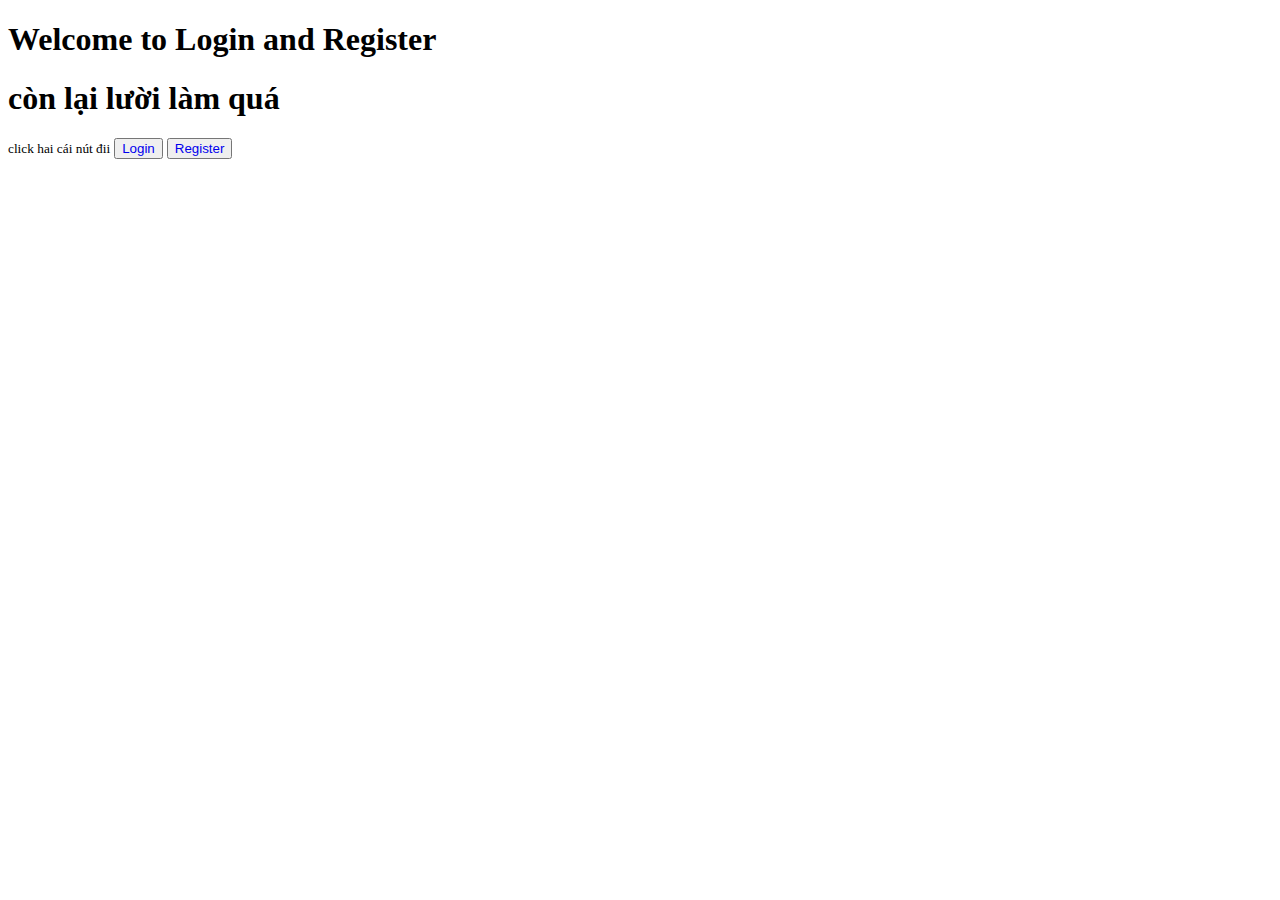
<file: index.html>
<!DOCTYPE html>
<html lang="en">
<head>
    <meta charset="UTF-8">
    <meta name="viewport" content="width=device-width, initial-scale=1.0">
    <title>Document</title>
</head>
<style>
    a{
        text-decoration: none;
    }
</style>
<body>
    <h1>Welcome to Login and Register</h1>
    <h1>còn lại lười làm quá</h1>
    <small>click hai cái nút đii</small>
    <button><a href="login.html">Login</a></button>
    <button><a href="register.html">Register </a></button>
</body>
</html>
</file>
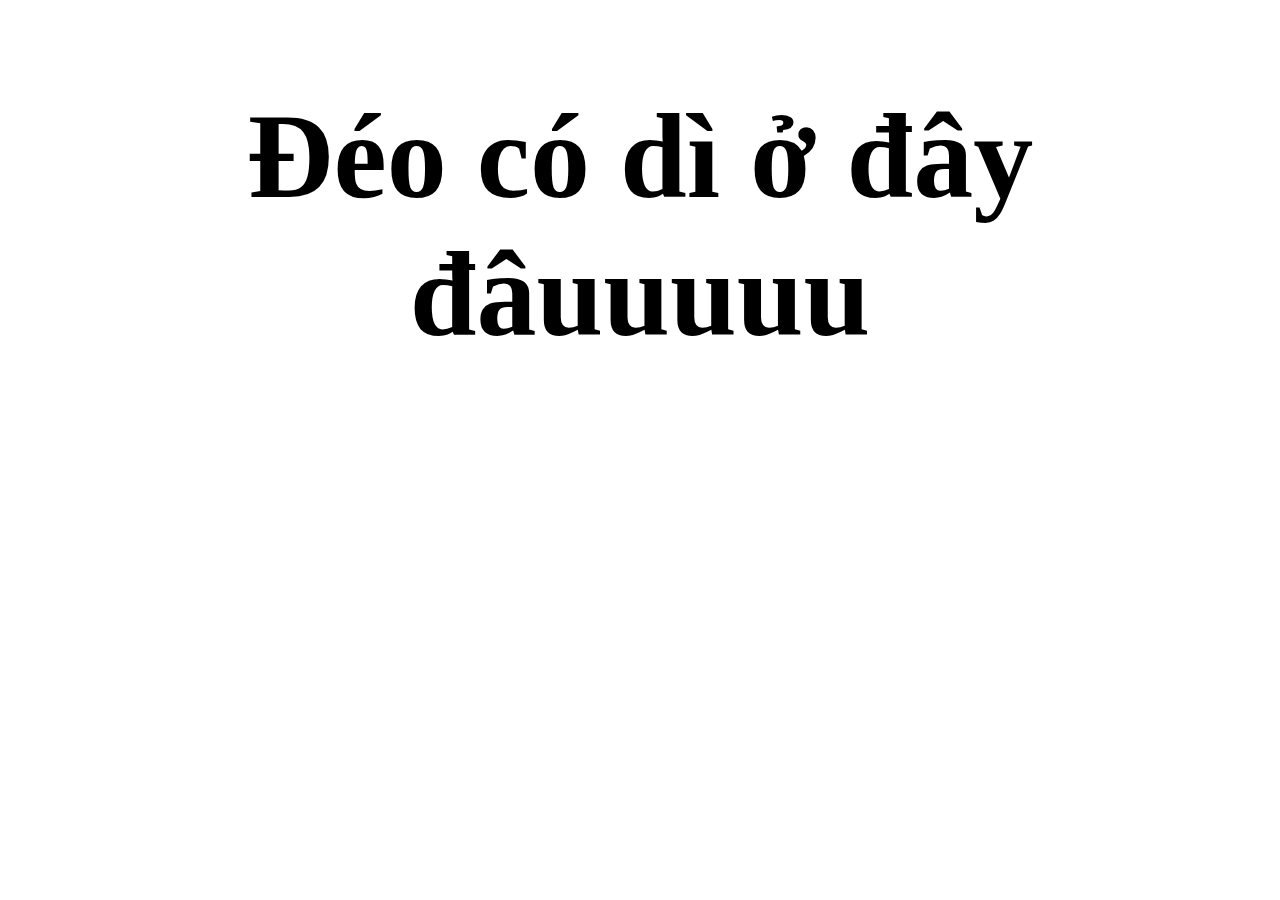
<file: home.html>
<!DOCTYPE html>
<html lang="en">
<head>
    <meta charset="UTF-8">
    <meta name="viewport" content="width=device-width, initial-scale=1.0">
    <title>Home</title>
</head>
<style>
    body{
        text-align: center;
        font-size: 60px;
        display: flex;
        justify-content: center;
    }
</style>
<body>
    <h1>Đéo có dì ở đây đâuuuuu</h1>
</body>
</html>
</file>
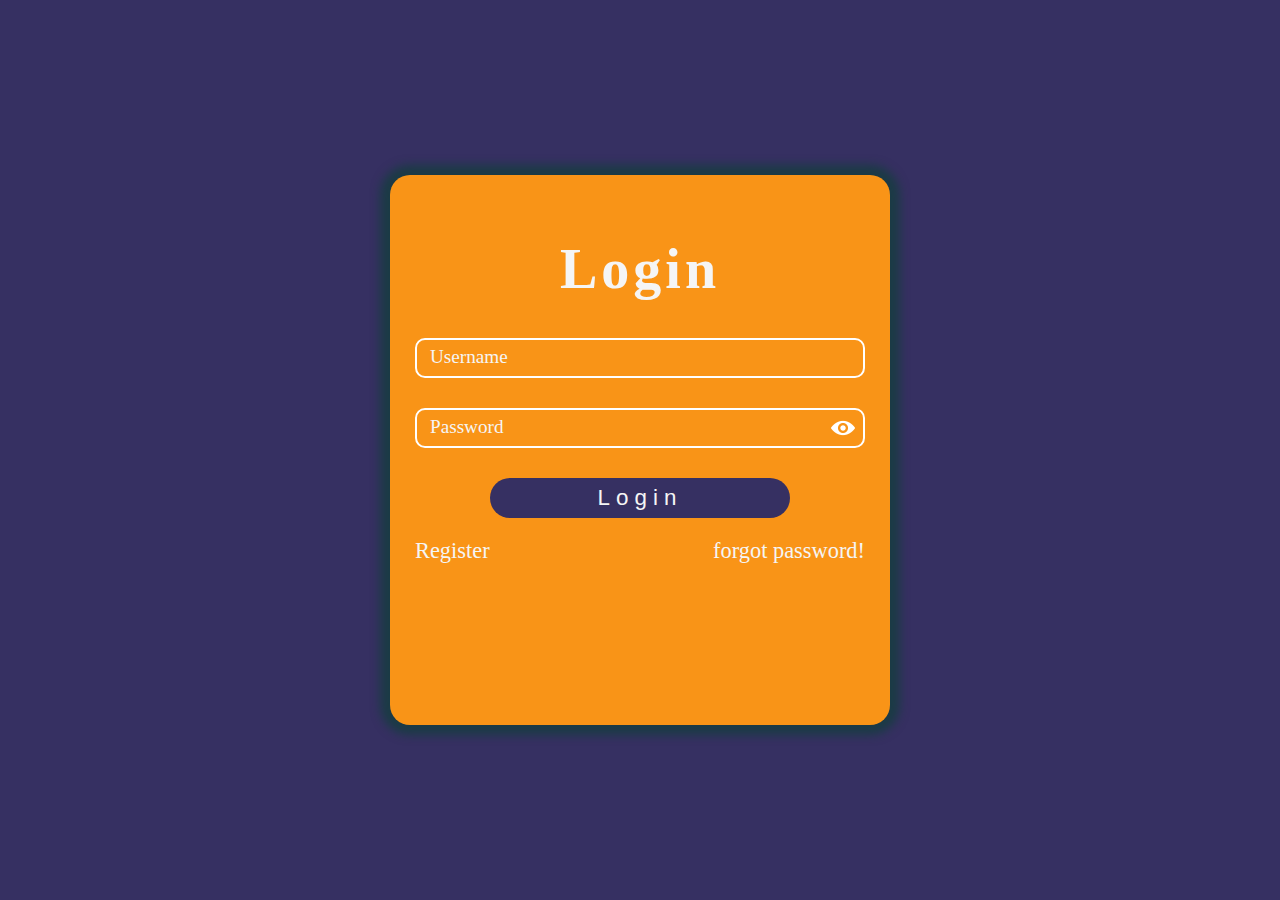
<file: login.html>
<!DOCTYPE html>
<html lang="en">
<head>
    <meta charset="UTF-8">
    <meta name="viewport" content="width=device-width, initial-scale=1.0">
    <title>Login</title>
    <link rel="stylesheet" href="Style/login.css">
</head>
<body>
    <div class="container">
        <form action="" class="form-login">
            <h1>Login</h1>
            <div class="container-input">
                <input id="username" type="text" autocomplete="off" placeholder="">
                <label>Username</label>
                <small></small>
            </div>
            <div class="container-input">
                <input id="password" type="password" autocomplete="off"  placeholder="">
                <label>Password</label>
                <img src="image/eye.png" id="eye">
                <small></small>
           </div>
            <div class="container-btn">
                <button id="btn-login" onclick="login()">Login</button>
            </div>
            <div class="link">
                <a href="register.html">Register</a>
                <a href="#">forgot password!</a>
            </div>
        </form>
    </div>
</body>
<script src="main.js"></script>
</html>
</file>
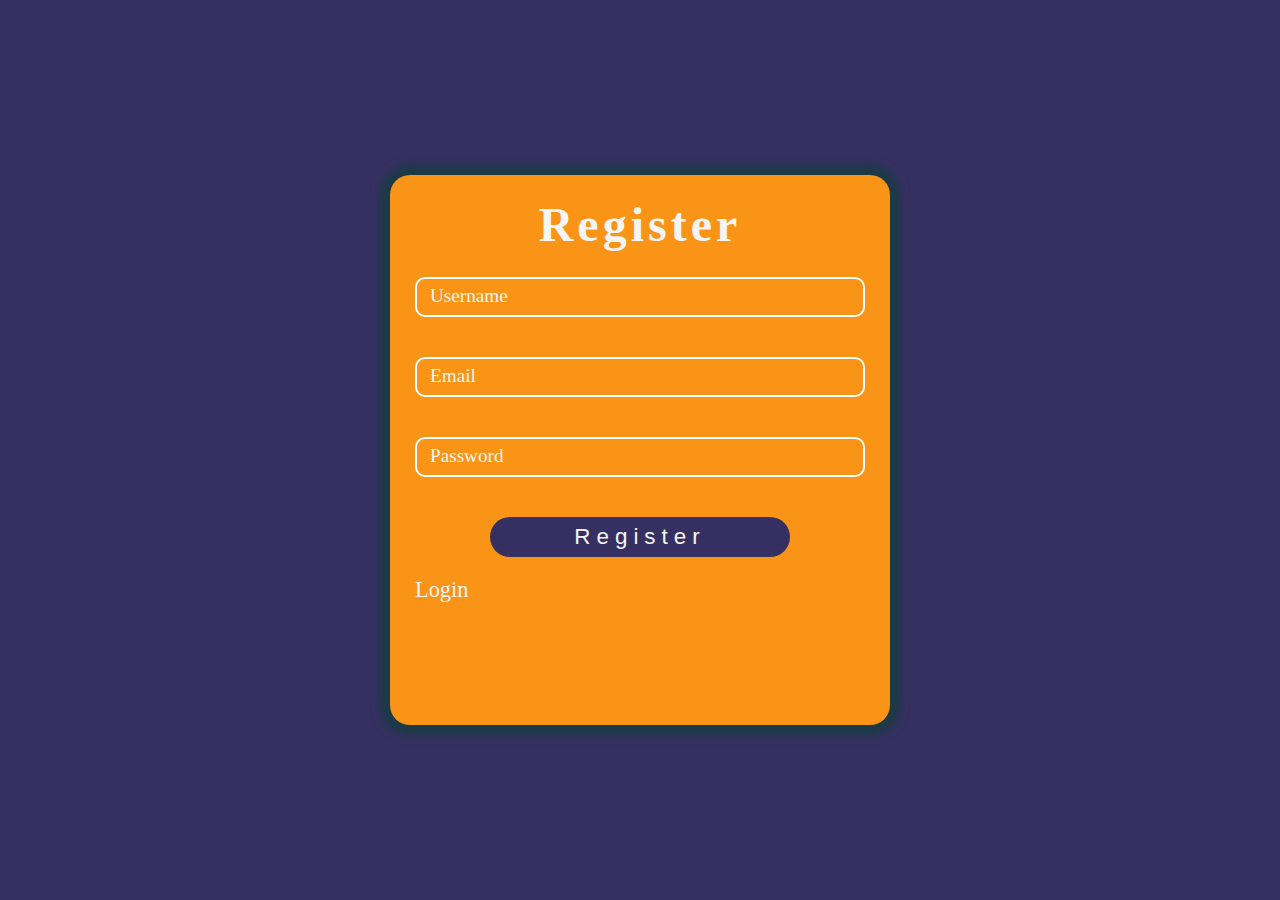
<file: register.html>
<!DOCTYPE html>
<html lang="en">
<head>
    <meta charset="UTF-8">
    <meta name="viewport" content="width=device-width, initial-scale=1.0">
    <link rel="stylesheet" href="Style/register.css">
    <title>REGISTER</title>
</head>
<body>
    <div class="container">
        <form action="" class="form-login">
            <h1>Register</h1>
            <div class="container-input">
                <input id="username" type="text" autocomplete="off" placeholder="">
                <label>Username</label>
                <small></small>
            </div>
           <div class="container-input">
                <input id="email" type="text"autocomplete="off" placeholder="">
                <label >Email</label>
                <small></small>
           </div>
           <div class="container-input">
                <input id="password" type="password" autocomplete="off"  placeholder="">
                <label>Password</label>
                <img src="image/eye.png" id="eye">
                <small></small>
           </div>
            <div class="container-btn">
                <button id="btn-register" >Register</button>
            </div>
        </form>
        <div class="link">
            <a href="login.html">Login</a>
        </div>
    </div>
  
</body>
<script src="main.js"></script>
</html>
</file>
<file: Style/login.css>
*{
    margin: 0;
    padding: 0;
    box-sizing: border-box;
}
:root{
    --title-color: #F5F5F5;
    --background-color: #363062;
    --text-color: #F5F5F5;
    --border-color: rgb(49, 207, 17);
    --border-color--focus:#1418f4;
    --button-color: #363062;
    --background-container: #F99417;

}
body{
    height: 100vh;
    background-color: var(--background-color);
    display: flex;
    justify-content: center;
    align-items: center;
}
.container{
    display: flex;
    justify-content: center;
    align-items: center;
    flex-direction: column;
    box-shadow: 0 0 10px 10px rgba(2, 70, 41, 0.5);
    height: 550px;
    width: 500px;
    border-radius: 20px;
    background-color: var(--background-container);
}
.container .form-login{
    margin-top: -100px;
    width: 100%;
    display: flex;
    flex-direction: column;
    align-items: center;
}
.form-login h1{
    text-align: center;
    margin-bottom: 37px;
    color: var(--title-color);
    font-size: 3.5rem;
    letter-spacing: 4px;

}
.container-input{
    width: 90%;
    min-width: 200px;
    height: 40px;
    position: relative;
    margin-bottom: 30px;
}
.container-input input{
    width: 100%;
    height: 100%;
    z-index: 99;
    border-radius: 10px;
    font-size: 1rem;
    color: var(--text-color);
    background-color: transparent;
    border: 2px solid rgb(255, 255, 255);
    outline: none;
}
.container-input input:first-of-type {
    padding-left: 20px;
  }
  .container-input img{
    position: absolute;
    right: 10px;
    margin-top: 8px;
    cursor: pointer;
}
.container-input label{
    color: var(--text-color);
    position: absolute;
    z-index: 1;
    margin-top: 8px;
    left: 15px;
    pointer-events: none;
    font-size: 1.2rem;
    background-color: var(--background-container);
    transition:  0.2s ease-out;
}
.container-input input:focus{
    border-color: var(--border-color--focus);
}
.container-input input:hover~label,
 input:not(:placeholder-shown)~label{
    margin-top: -11px;
    padding: 0 8px;
    left: 14px;
    border-radius: 20px;
    font-size: 17px;
}
.container-input input:focus~label{
    text-align: center;
    margin-top: -10px;
    left: 14px;
    border-radius: 20px;
    font-size: 17px;
}
.container-btn{
    width: 100%;
    display: flex;
    justify-content: center;
    align-items: center;
}
.form-login button{
    width: 60%;
    height: 40px;
    background-color: var(--button-color);
    color: var(--text-color);
    border: none;
    border-radius: 20px;
    font-size: 1.4rem;
    letter-spacing: 6px;
    cursor: pointer;
}
.container-input small{
    position: absolute;
    font-size: 1.2rem;
    color: var(--text-color);
    left: 5px;
    margin-top: 45px;
    color: red;
}
.form-login button:hover{
    background-color: rgb(255, 255, 255);
    color:var(--button-color); ;
}
.link{
    width: 90%;
    margin-top: 20px;
    display: flex;
    justify-content: space-between;
}
.link a{
    text-decoration: none;
    color: var(--text-color);
    font-size: 1.4rem;
}
.link a:hover{
    cursor: pointer;
    text-decoration: underline;
    color: var(--button-color);
}
</file>
<file: Style/register.css>
*{
    margin: 0;
    padding: 0;
    box-sizing: border-box;
}
:root{
    --title-color: #F5F5F5;
    --background-color: #363062;
    --text-color: #F5F5F5;
    --border-color: rgb(49, 207, 17);
    --border-color--focus:#1418f4;
    --button-color: #363062;
    --background-container: #F99417;

}
body{
    height: 100vh;
    background-color: var(--background-color);
    display: flex;
    justify-content: center;
    align-items: center;
}
.container{
    display: flex;
    justify-content: center;
    align-items: center;
    flex-direction: column;
    box-shadow: 0 0 10px 10px rgba(2, 70, 41, 0.5);
    height: 550px;
    width: 500px;
    border-radius: 20px;
    background-color: var(--background-container);
}
.container .form-login{
    margin-top: -100px;
    width: 100%;
    display: flex;
    flex-direction: column;
    align-items: center;
}
.form-login h1{
    text-align: center;
    margin-bottom: 25px;
    color: var(--title-color);
    font-size: 3rem;
    letter-spacing: 4px;

}
.container-input{
    width: 90%;
    min-width: 200px;
    height: 40px;
    position: relative;
    margin-bottom: 40px;
}
.container-input input{
    width: 100%;
    height: 100%;
    z-index: 99;
    border-radius: 10px;
    font-size: 1rem;
    color: var(--text-color);
    background-color: transparent;
    border: 2px solid rgb(255, 255, 255);
    outline: none;
}
.container-input input:first-of-type {
    padding-left: 20px;
  }
.container-input img{
    display: none;
    position: absolute;
    right: 10px;
    margin-top: 8px;
    cursor: pointer;
}
.container-input input:not(:placeholder-shown)~img{
    display: inline;
    pointer-events: auto;
  }

.container-input label{
    color: var(--text-color);
    position: absolute;
    z-index: 1;
    margin-top: 8px;
    left: 15px;
    pointer-events: none;
    font-size: 1.2rem;
    background-color: var(--background-container);
    transition:  0.2s ease-out;
}

.container-input input:focus{
    border-color: var(--border-color--focus);
}
.container-input input:hover~label,
 input:not(:placeholder-shown)~label{
    margin-top: -11px;
    padding: 0 8px;
    left: 14px;
    border-radius: 20px;
    font-size: 17px;
}
.container-input input:focus~label{
    text-align: center;
    margin-top: -10px;
    left: 14px;
    border-radius: 20px;
    font-size: 17px;
}
.container-btn{
    width: 100%;
    display: flex;
    justify-content: center;
    align-items: center;
}
.container-input small{
    position: absolute;
    font-size: 1.2rem;
    color: var(--text-color);
    left: 5px;
    margin-top: 45px;
    color: red;
}
.form-login button{
    width: 60%;
    height: 40px;
    background-color: var(--button-color);
    color: var(--text-color);
    border: none;
    border-radius: 20px;
    font-size: 1.4rem;
    letter-spacing: 6px;
    cursor: pointer;
}
.form-login button:hover{
    background-color: rgb(255, 255, 255);
    color:var(--button-color); ;
}
.link{
    width: 90%;
    margin-top: 20px;
    display: flex;
    justify-content: space-between;
}
.link a{
    text-decoration: none;
    color: var(--text-color);
    font-size: 1.4rem;
}
.link a:hover{
    cursor: pointer;
    text-decoration: underline;
    color: var(--button-color);
}
</file>
